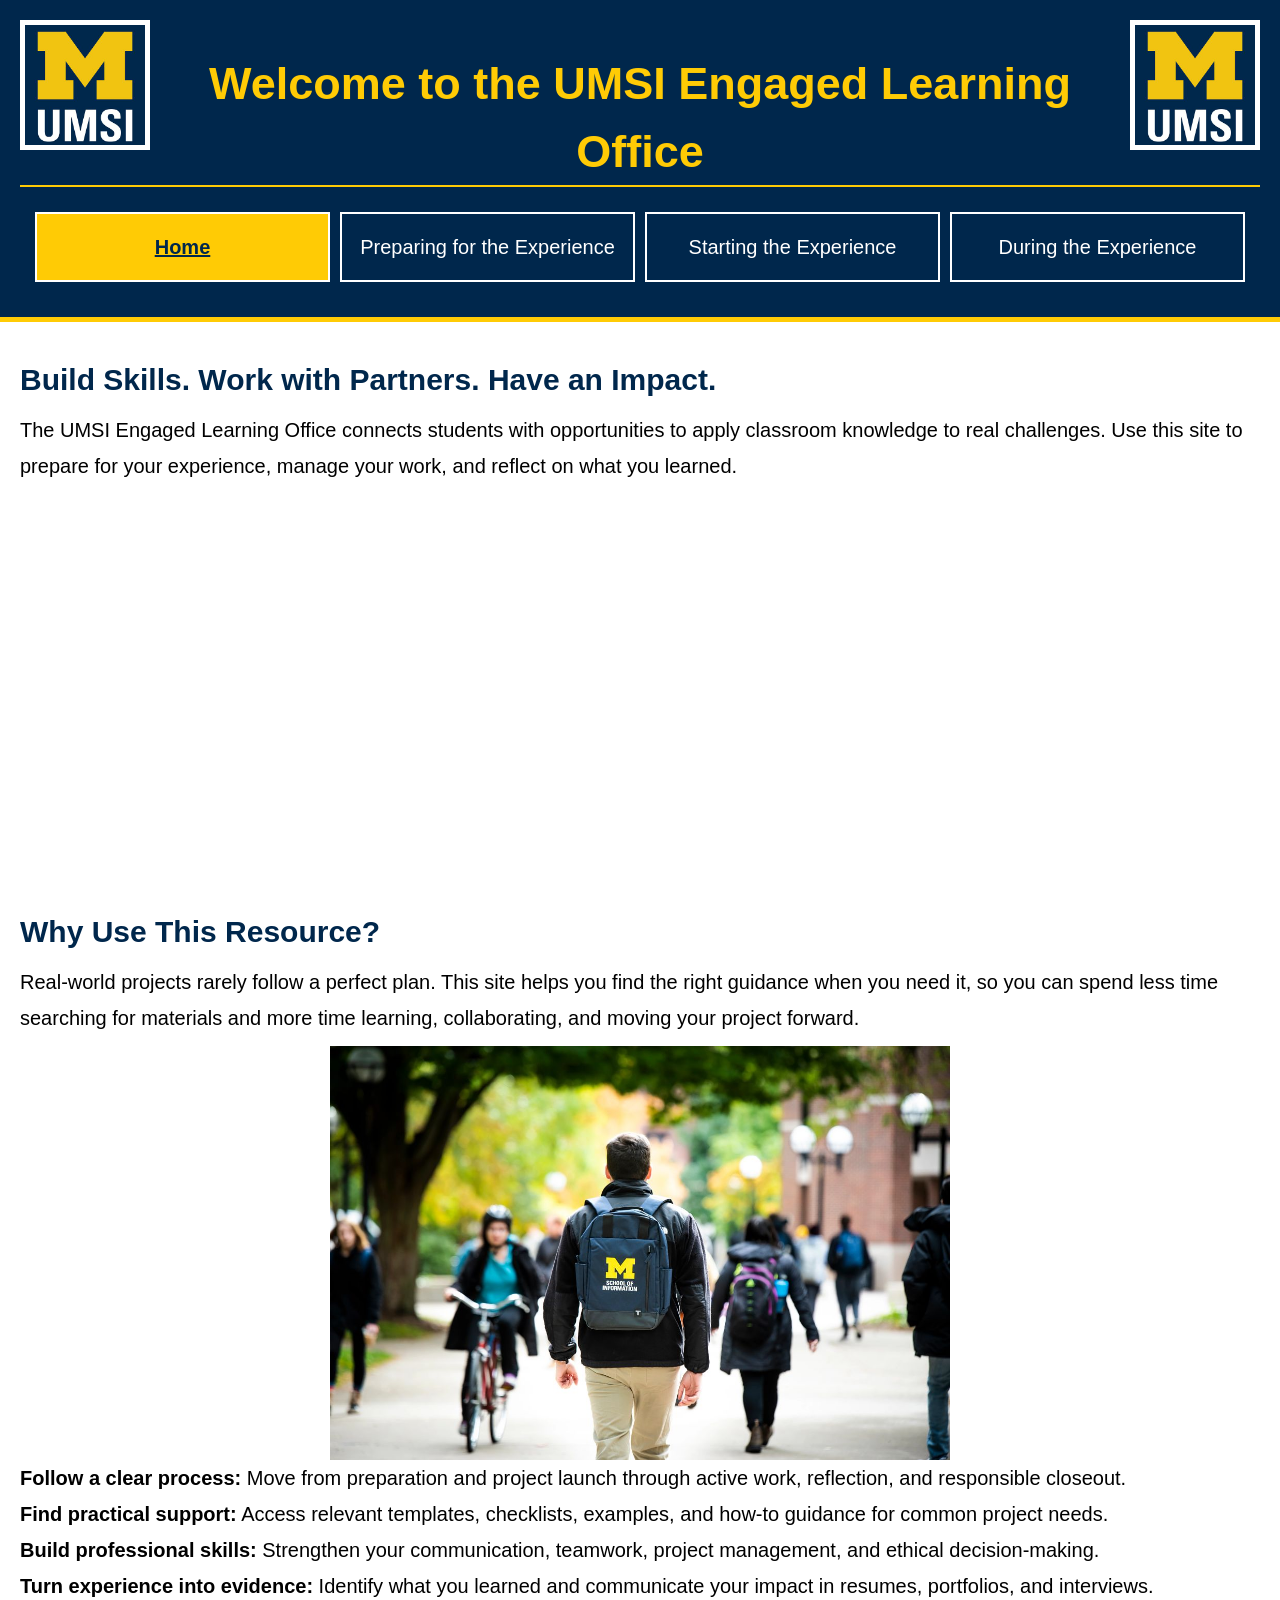
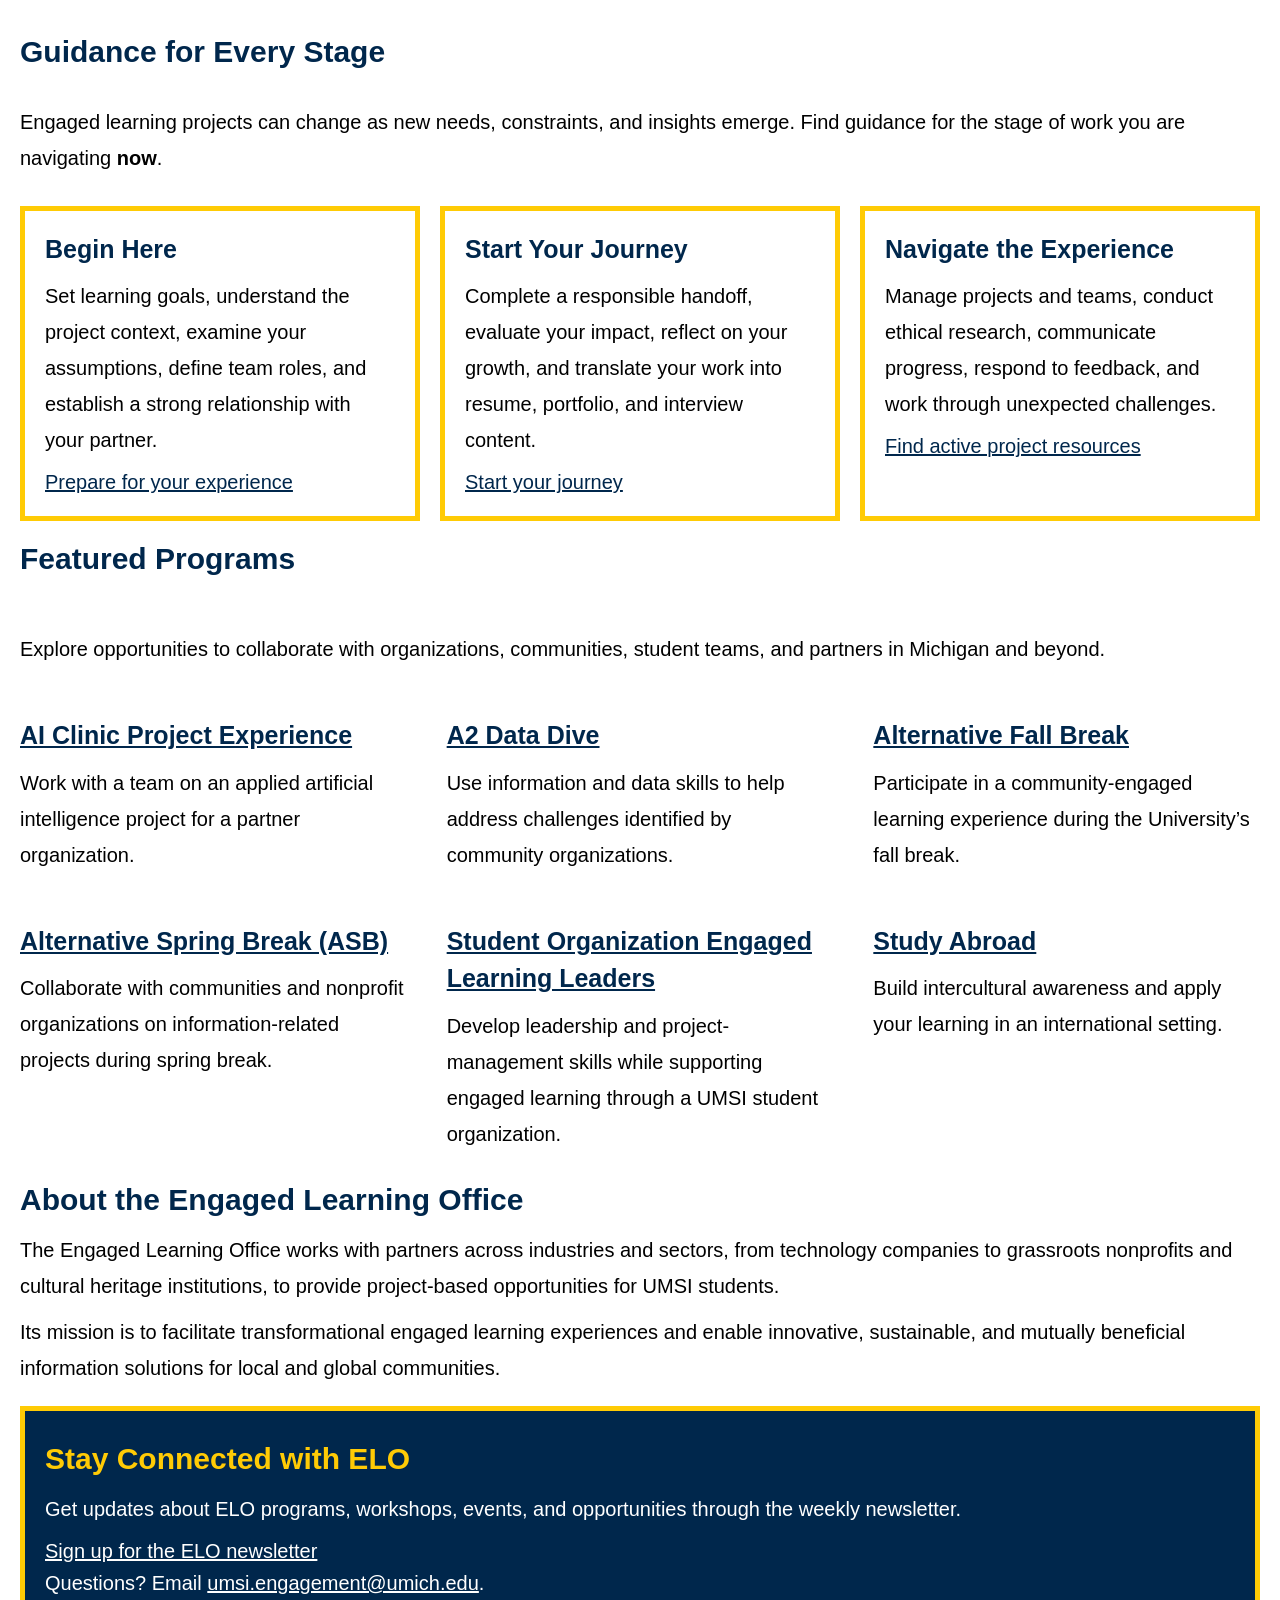
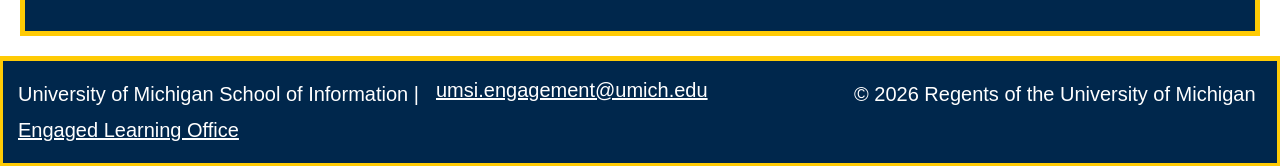
<file: index.html>
<!DOCTYPE html>
<html lang="en">
<head>
    <meta charset="UTF-8">
    <meta name="viewport" content="width=device-width, initial-scale=1.0">
    <link rel="stylesheet" href="CSS/html5reset.css">
    <link rel="stylesheet" href="CSS/style.css">  
    <title>Engaged Learning Resources | UMSI</title>
</head>
<body>

<header>
        <a class="skip-link" href="#main">Skip to Main Content</a>
        <img src="images/UMSI_signature_vertical_informal_solidblue.jpg" alt="UMSI Logo">
        <nav>
            <ul>
                <li><a href="index.html" class="active">Home</a></li>
                <li><a href="prep.html">Preparing for the Experience</a></li>
                <li><a href="start.html">Starting the Experience</a></li>
                <li><a href="during.html">During the Experience</a></li>
            </ul>
        </nav>
        <h1>Welcome to the UMSI Engaged Learning Office</h1>
         <img src="images/UMSI_signature_vertical_informal_solidblue.jpg" alt="UMSI Logo">
    </header>

    <main id="main">
    <section>
      <h2>Build Skills. Work with Partners. Have an Impact.</h2>
      <p>
       The UMSI Engaged Learning Office connects students with opportunities to apply classroom knowledge to real challenges. Use this site to prepare for your experience, manage your work, and reflect on what you learned.
      </p>

      <iframe width="560" height="315" src="https://www.youtube.com/embed/81ZO9RfIJEQ?si=tBp82YWZMl1u7CVS" title="YouTube video player" allow="accelerometer; autoplay; clipboard-write; encrypted-media; gyroscope; picture-in-picture; web-share" referrerpolicy="strict-origin-when-cross-origin" allowfullscreen></iframe>
        
    </section>

<section>
    <h2>Why Use This Resource?</h2>

    <p>Real-world projects rarely follow a perfect plan. This site helps you find the right guidance when you need it, so you can spend less time searching for materials and more time learning, collaborating, and moving your project forward.
    </p>
        <img src="images/UMSI_CampusFall_UMSIBackpack_02.jpg" alt="A student wears a UMSI backpack in fall on the drag.">
    <ul>
        <li><strong>Follow a clear process:</strong> Move from preparation and project launch through active work, reflection, and responsible closeout.</li>
        <li><strong>Find practical support:</strong> Access relevant templates, checklists, examples, and how-to guidance for common project needs.</li>
        <li><strong>Build professional skills:</strong> Strengthen your communication, teamwork, project management, and ethical decision-making.</li>
        <li><strong>Turn experience into evidence:</strong> Identify what you learned and communicate your impact in resumes, portfolios, and interviews.</li>
    </ul>
</section>

 <section class="stages">
    <h2>Guidance for Every Stage</h2>
    <p>Engaged learning projects can change as new needs, constraints, and insights emerge. Find guidance for the stage of work you are navigating <strong>now</strong>.</p>
    <article>
      <h3>Begin Here</h3>
      <p>Set learning goals, understand the project context, examine your assumptions, define team roles, and establish a strong relationship with your partner.</p>
      <a href="prep.html">Prepare for your experience</a>
    </article>

    <article>
      <h3>Start Your Journey</h3>
      <p>Complete a responsible handoff, evaluate your impact, reflect on your growth, and translate your work into resume, portfolio, and interview content.</p>
      <a href="start.html">Start your journey</a>
    </article>

    <article>
     <h3>Navigate the Experience</h3>
      <p>Manage projects and teams, conduct ethical research, communicate progress, respond to feedback, and work through unexpected challenges.</p>
      <a href="during.html">Find active project resources</a>
    </article>
  </section>

    <section class="grid-FeaturedPrograms">
    <h2>Featured Programs</h2>
    <p>Explore opportunities to collaborate with organizations, communities, student teams, and partners in Michigan and beyond.</p>
    <article>
    <h3><a href="https://mcompass.umich.edu/_portal/tds-program-brochure?programid=12810">AI Clinic Project Experience</a></h3>
    <p>Work with a team on an applied artificial intelligence project for a partner organization.</p>
    </article>

    <article>
    <h3><a href="https://mcompass.umich.edu/_portal/tds-program-brochure?programid=12556">A2 Data Dive</a></h3>
    <p>Use information and data skills to help address challenges identified by community organizations.</p>
    </article>

     <article>
      <h3><a href="https://mcompass.umich.edu/_portal/tds-program-brochure?programid=11297">Alternative Fall Break</a></h3>
      <p>Participate in a community-engaged learning experience during the University’s fall break.</p>
    </article>

    <article>
      <h3><a href="https://mcompass.umich.edu/_portal/tds-program-brochure?programid=10621">Alternative Spring Break (ASB)</a></h3>
       <p>Collaborate with communities and nonprofit organizations on information-related projects during spring break.</p>
    </article>

    <article>
      <h3><a href="https://mcompass.umich.edu/_portal/tds-program-brochure?programid=12294">Student Organization Engaged Learning Leaders</a></h3>
       <p>Develop leadership and project-management skills while supporting engaged learning through a UMSI student organization.</p>
    </article>

    <article>
      <h3><a href="https://www.si.umich.edu/student-life/study-abroad">Study Abroad</a></h3>
      <p>Build intercultural awareness and apply your learning in an international setting. </p>
    </article>
   </section>

  <section>
    <h2>About the Engaged Learning Office</h2>
    <p>The Engaged Learning Office works with partners across industries and sectors, from technology companies to grassroots nonprofits and cultural heritage institutions, to provide project-based opportunities for UMSI students.</p>
    <p>Its mission is to facilitate transformational engaged learning experiences and enable innovative, sustainable, and mutually beneficial information solutions for local and global communities.</p>
  </section>
  <aside>
    <h2>Stay Connected with ELO</h2>
    <p>Get updates about ELO programs, workshops, events, and opportunities through the weekly newsletter.</p>
    <div>
       <a href="https://umsi.info/elo-newsletter">Sign up for the ELO newsletter</a>
    </div>
    <p>Questions? Email <a href="mailto:umsi.engagement@umich.edu">umsi.engagement@umich.edu</a>.</p>
  </aside>

    </main>
    <footer>
        <p>University of Michigan School of Information | <a href="https://www.si.umich.edu/programs/engaged-learning/about-engaged-learning-office">Engaged Learning Office</a></p>
      <address>
        <a href="mailto:umsi.engagement@umich.edu">umsi.engagement@umich.edu</a>
      </address>
      <p>&copy; 2026 Regents of the University of Michigan</p>
    </footer>
</body>
</html>
</file>
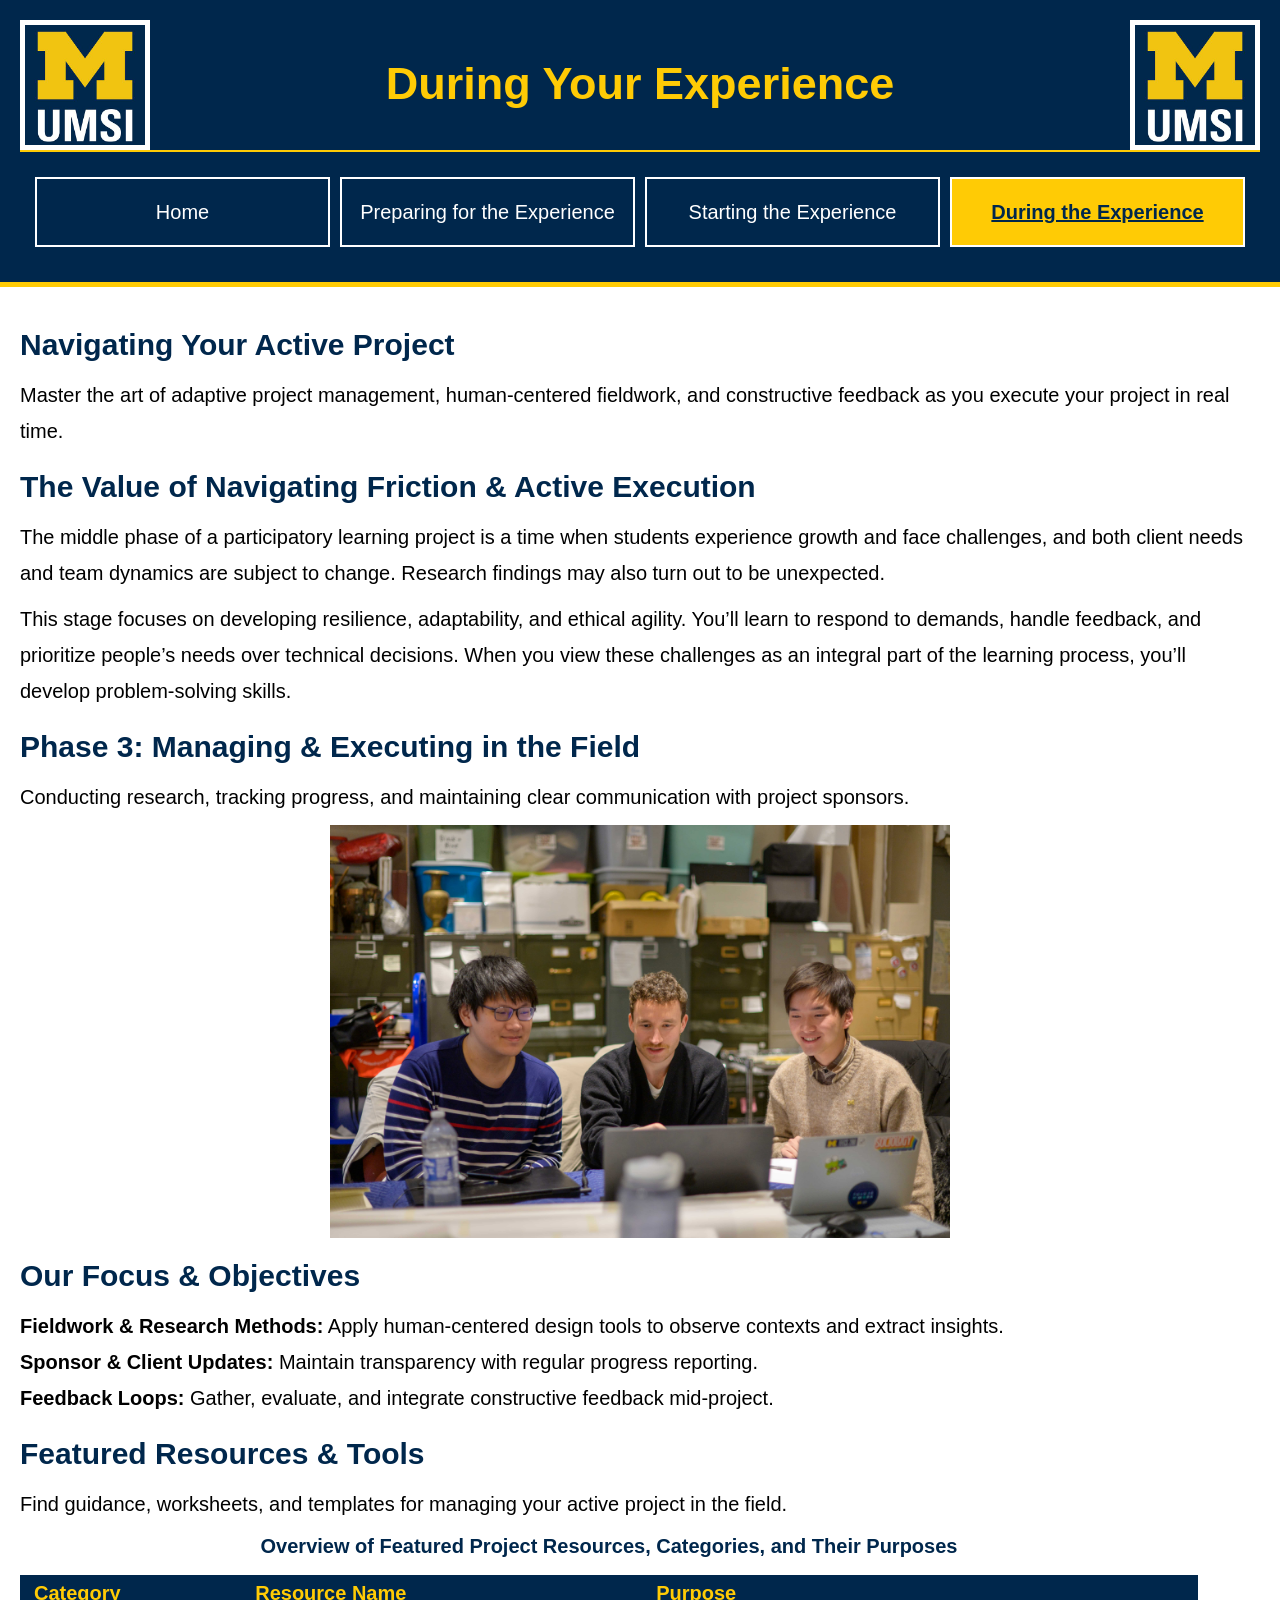
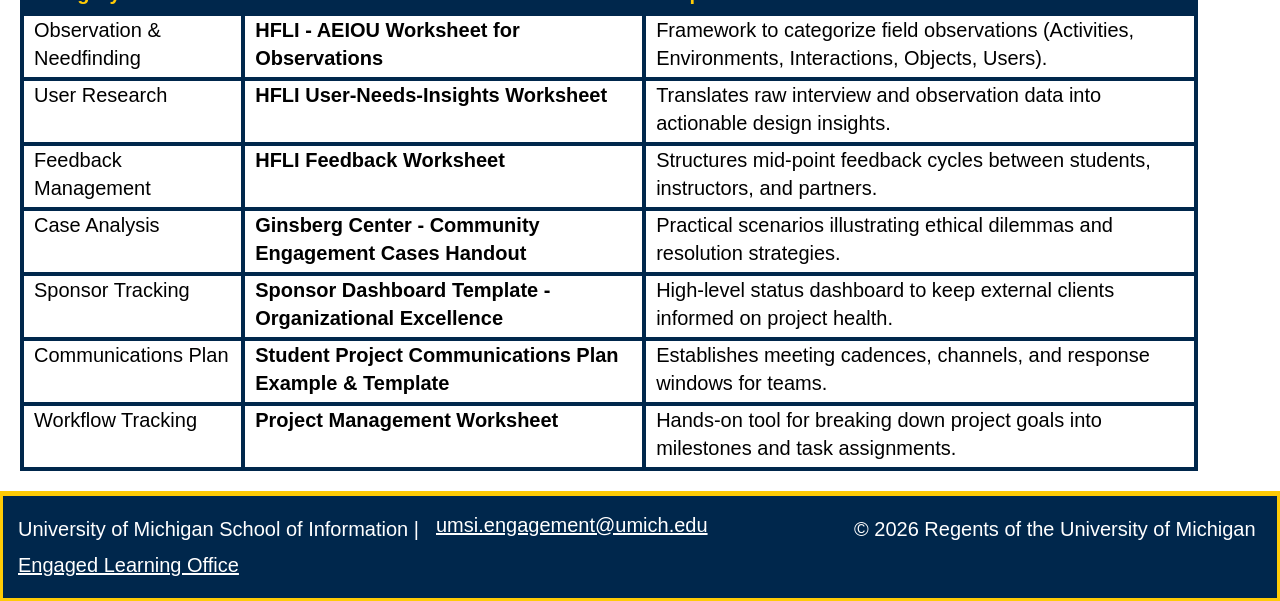
<file: during.html>
<!DOCTYPE html>
<html lang="en">
<head>
    <meta charset="UTF-8">
    <meta name="viewport" content="width=device-width, initial-scale=1.0">
    <link rel="stylesheet" href="CSS/html5reset.css">
    <link rel="stylesheet" href="CSS/style.css">
    <title>During the Experience | UMSI</title>
</head>
<body>

    <header>
     <a class="skip-link" href="#main">Skip to Main Content</a>
        <img src="images/UMSI_signature_vertical_informal_solidblue.jpg" alt="UMSI Logo">
        <nav>
            <ul>
                <li><a href="index.html">Home</a></li>
                <li><a href="prep.html">Preparing for the Experience</a></li>
                <li><a href="start.html">Starting the Experience</a></li>
                <li><a href="during.html" class="active">During the Experience</a></li>
            </ul>
        </nav>
        <h1>During Your Experience</h1>
        <img src="images/UMSI_signature_vertical_informal_solidblue.jpg" alt="UMSI Logo">
    </header>

    <main id="main">
        <section>
            <h2>Navigating Your Active Project</h2>
            <p>Master the art of adaptive project management, human-centered fieldwork, and constructive feedback as you execute your project in real time.</p>
        </section>

        <section>
            <h2>The Value of Navigating Friction & Active Execution</h2>
            <p>The middle phase of a participatory learning project is a time when students experience growth and face challenges, and both client needs and team dynamics are subject to change. Research findings may also turn out to be unexpected.</p>
            <p>This stage focuses on developing resilience, adaptability, and ethical agility. You’ll learn to respond to demands, handle feedback, and prioritize people’s needs over technical decisions. When you view these challenges as an integral part of the learning process, you’ll develop problem-solving skills.</p>
        </section>

        <section>
            <h2>Phase 3: Managing & Executing in the Field</h2>
            <p>Conducting research, tracking progress, and maintaining clear communication with project sponsors.</p>
            <img src="images/UMSI_ASBChineseAmericanMuseumChicago_2026 (1).jpg" width="700px" height="500px" alt="Students in Chicago for alternative spring break.">
        </section>

        <section>
            <h2>Our Focus & Objectives</h2>
            <ul>
                <li><strong>Fieldwork & Research Methods:</strong> Apply human-centered design tools to observe contexts and extract insights.</li>
                <li><strong>Sponsor & Client Updates:</strong> Maintain transparency with regular progress reporting.</li>
                <li><strong>Feedback Loops:</strong> Gather, evaluate, and integrate constructive feedback mid-project.</li>
            </ul>
        </section>

        <section>
            <h2>Featured Resources & Tools</h2>
            <p>Find guidance, worksheets, and templates for managing your active project in the field.</p>
            
            <table>
                <caption>Overview of Featured Project Resources, Categories, and Their Purposes</caption>
                <thead>
                    <tr>
                        <th>Category</th>
                        <th>Resource Name</th>
                        <th>Purpose</th>
                    </tr>
                </thead>
                <tbody>
                    <tr>
                        <td>Observation & Needfinding</td>
                        <td><strong>HFLI - AEIOU Worksheet for Observations</strong></td>
                        <td>Framework to categorize field observations (Activities, Environments, Interactions, Objects, Users).</td>
                    </tr>
                    <tr>
                        <td>User Research</td>
                        <td><strong>HFLI User-Needs-Insights Worksheet</strong></td>
                        <td>Translates raw interview and observation data into actionable design insights.</td>
                    </tr>
                    <tr>
                        <td>Feedback Management</td>
                        <td><strong>HFLI Feedback Worksheet</strong></td>
                        <td>Structures mid-point feedback cycles between students, instructors, and partners.</td>
                    </tr>
                    <tr>
                        <td>Case Analysis</td>
                        <td><strong>Ginsberg Center - Community Engagement Cases Handout</strong></td>
                        <td>Practical scenarios illustrating ethical dilemmas and resolution strategies.</td>
                    </tr>
                    <tr>
                        <td>Sponsor Tracking</td>
                        <td><strong>Sponsor Dashboard Template - Organizational Excellence</strong></td>
                        <td>High-level status dashboard to keep external clients informed on project health.</td>
                    </tr>
                    <tr>
                        <td>Communications Plan</td>
                        <td><strong>Student Project Communications Plan Example & Template</strong></td>
                        <td>Establishes meeting cadences, channels, and response windows for teams.</td>
                    </tr>
                    <tr>
                        <td>Workflow Tracking</td>
                        <td><strong>Project Management Worksheet</strong></td>
                        <td>Hands-on tool for breaking down project goals into milestones and task assignments.</td>
                    </tr>
                </tbody>
            </table>
        </section>
    </main>

    <footer>
        <p>University of Michigan School of Information | <a href="https://www.si.umich.edu/programs/engaged-learning/about-engaged-learning-office">Engaged Learning Office</a></p>
        <address>
            <a href="mailto:umsi.engagement@umich.edu">umsi.engagement@umich.edu</a>
        </address>
        <p>&copy; 2026 Regents of the University of Michigan</p>
    </footer>
</body>
</html>
</file>
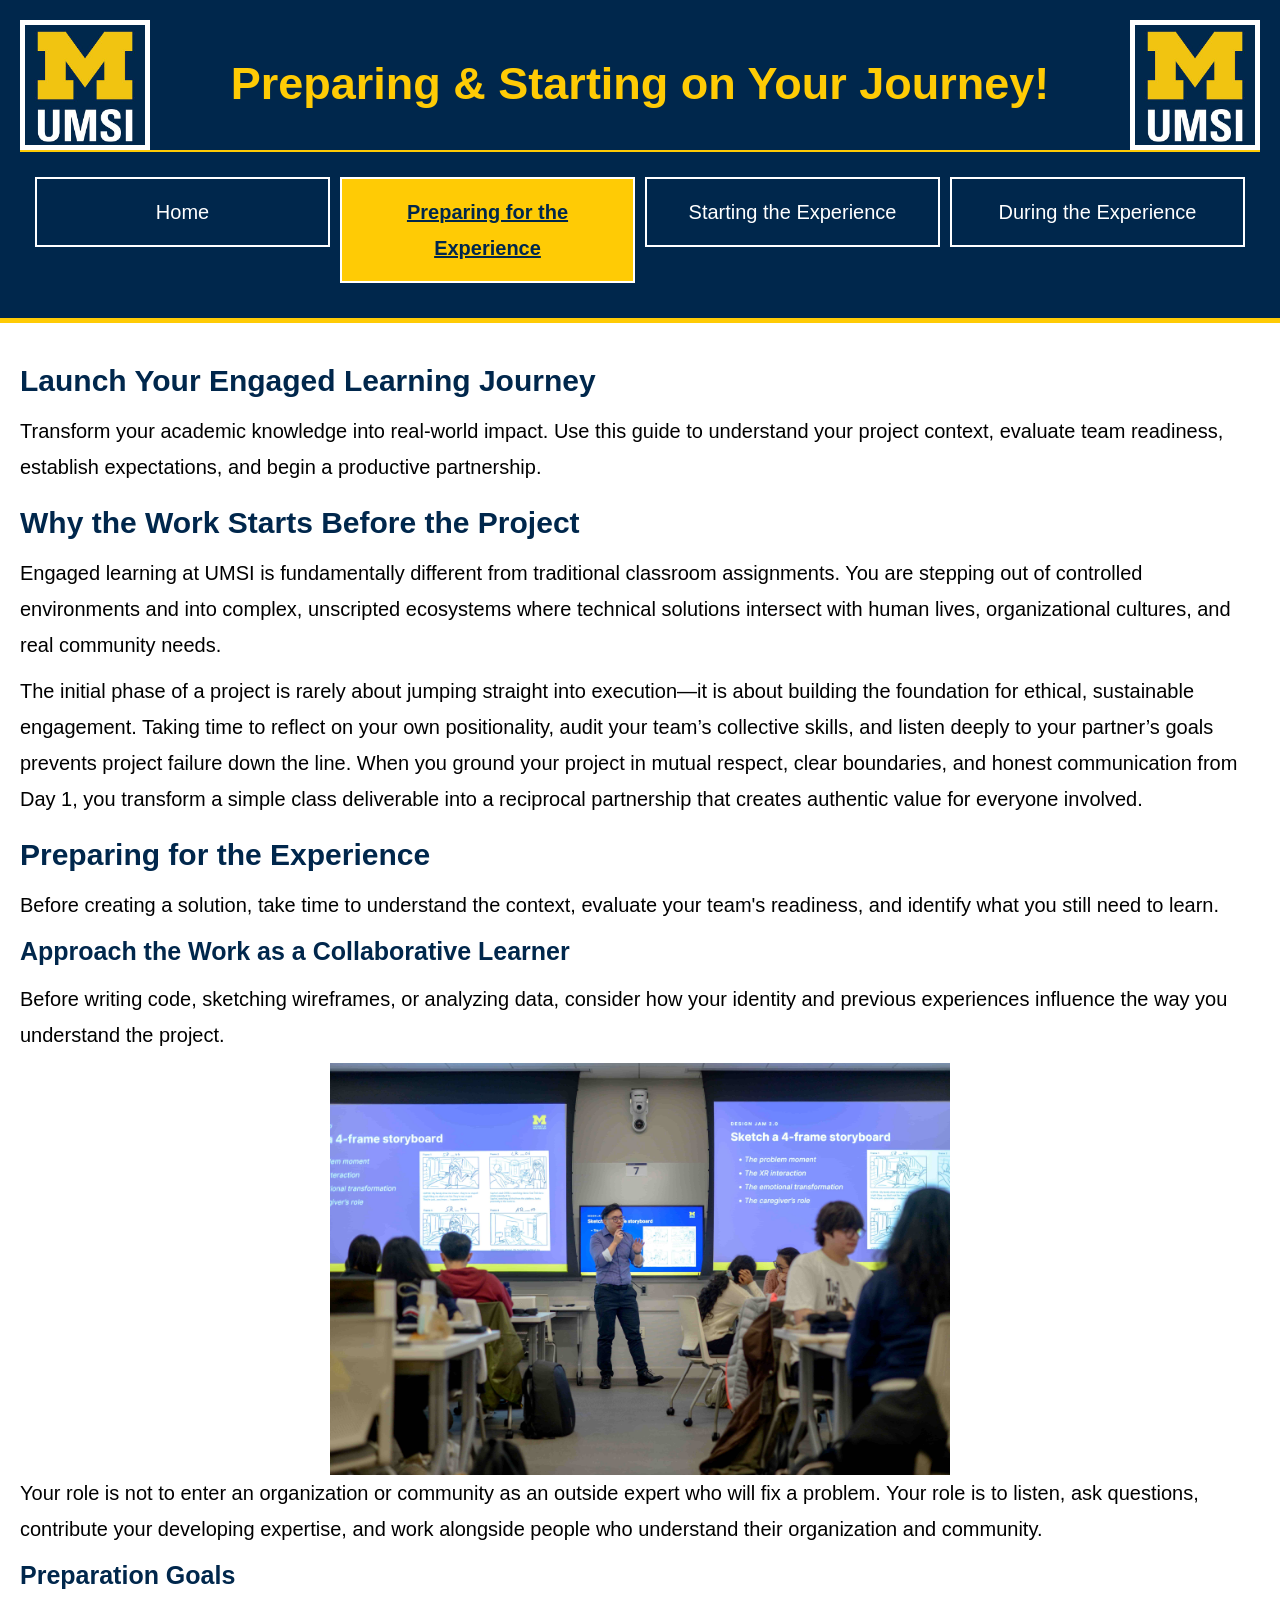
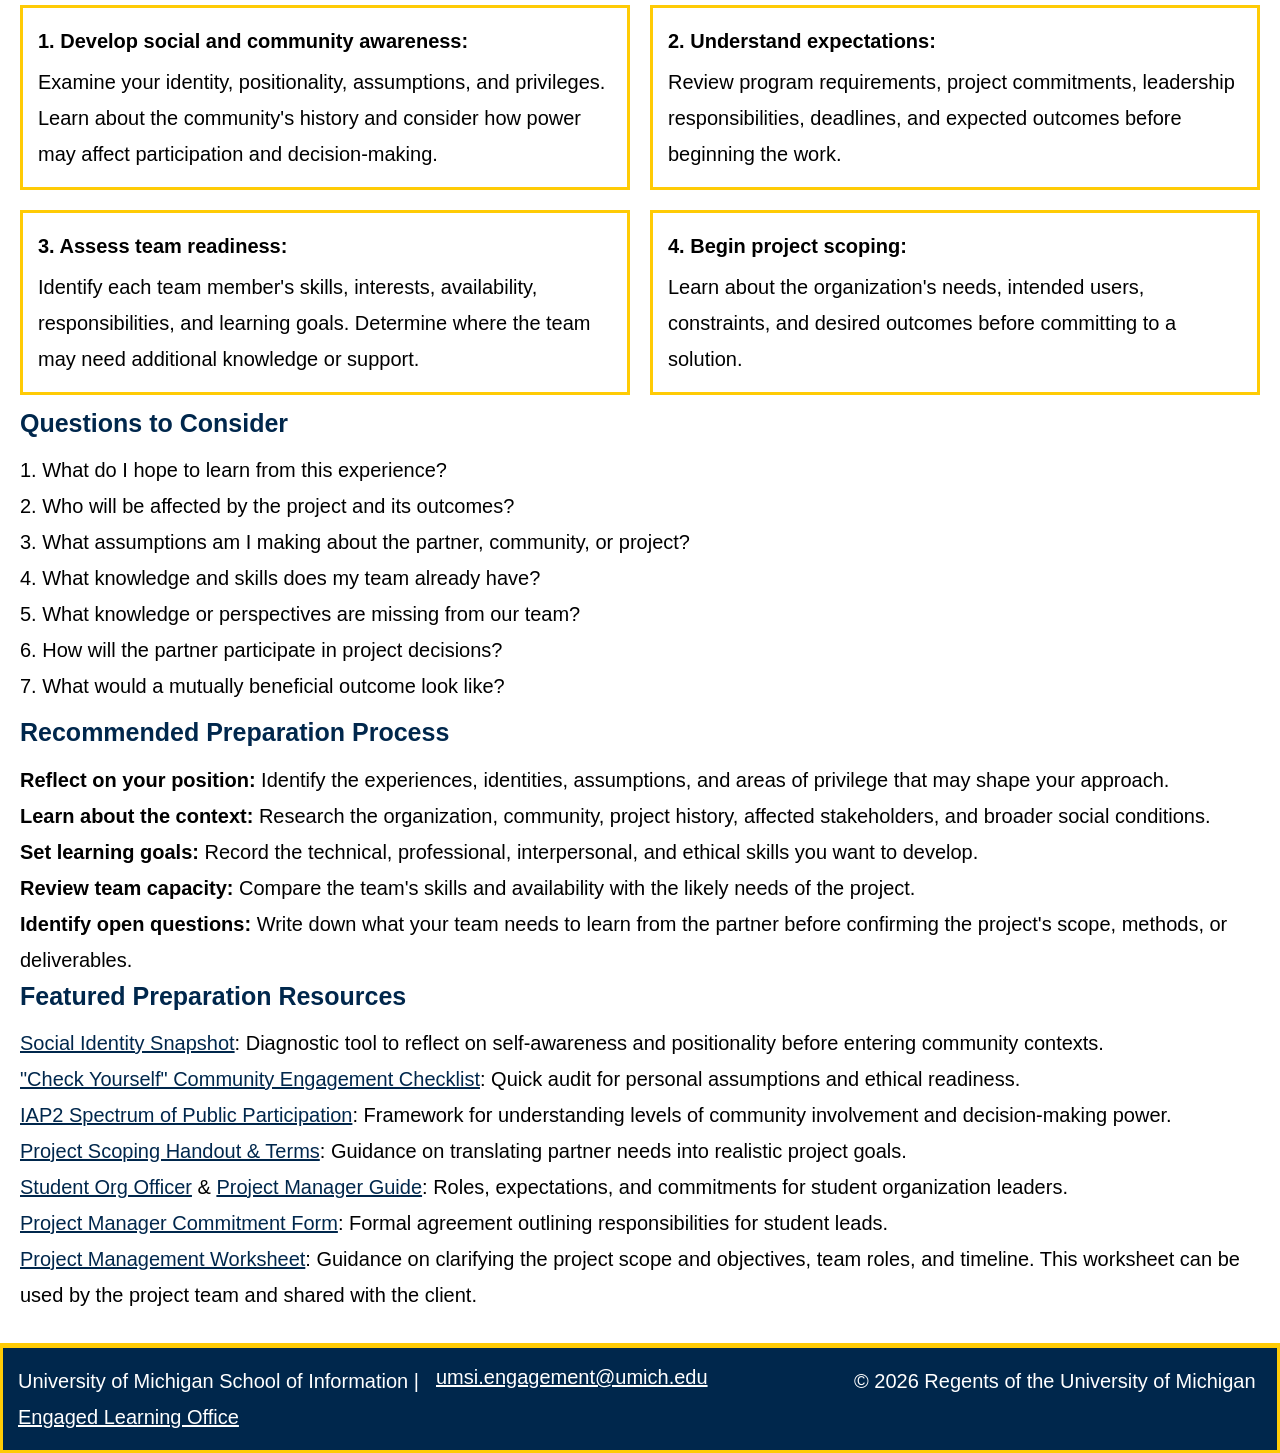
<file: prep.html>
<!DOCTYPE html>
<html lang="en">
<head>
    <meta charset="UTF-8">
    <meta name="viewport" content="width=device-width, initial-scale=1.0">
    <link rel="stylesheet" href="CSS/html5reset.css">
    <link rel="stylesheet" href="CSS/style.css">
    <title>Preparing for Your Experience</title>
</head>
<body>

    <header>
       <a class="skip-link" href="#main">Skip to Main Content</a>
        <img src="images/UMSI_signature_vertical_informal_solidblue.jpg" alt="UMSI Logo">
        <nav>
            <ul>
                <li><a href="index.html">Home</a></li>
                <li><a href="prep.html" class="active">Preparing for the Experience</a></li>
                <li><a href="start.html">Starting the Experience</a></li>
                <li><a href="during.html">During the Experience</a></li>
            </ul>
        </nav>
        <h1>Preparing & Starting on Your Journey!</h1>
        <img src="images/UMSI_signature_vertical_informal_solidblue.jpg" alt="UMSI Logo">
    </header>

    <main id="main">
        <section>
            <h2>Launch Your Engaged Learning Journey</h2>
            <p>Transform your academic knowledge into real-world impact. Use this guide to understand your project context, evaluate team readiness, establish expectations, and begin a productive partnership.</p>
        </section>

        <section>
            <h2>Why the Work Starts Before the Project</h2>
            <p>Engaged learning at UMSI is fundamentally different from traditional classroom assignments. You are stepping out of controlled environments and into complex, unscripted ecosystems where technical solutions intersect with human lives, organizational cultures, and real community needs.</p>
            <p>The initial phase of a project is rarely about jumping straight into execution—it is about building the foundation for ethical, sustainable engagement. Taking time to reflect on your own positionality, audit your team’s collective skills, and listen deeply to your partner’s goals prevents project failure down the line. When you ground your project in mutual respect, clear boundaries, and honest communication from Day 1, you transform a simple class deliverable into a reciprocal partnership that creates authentic value for everyone involved.</p>
        </section>

        <section>
            <h2>Preparing for the Experience</h2>
            <p>Before creating a solution, take time to understand the context, evaluate your team's readiness, and identify what you still need to learn.</p>
            
            <article>
                <h3>Approach the Work as a Collaborative Learner</h3>
                <p>Before writing code, sketching wireframes, or analyzing data, consider how your identity and previous experiences influence the way you understand the project.</p>
                <img src="images/UMSI_DesignJam_MixelStudio_11052025_03.jpg" alt="Students work together in a bright classroom with screens and projectors.">
                <p>Your role is not to enter an organization or community as an outside expert who will fix a problem. Your role is to listen, ask questions, contribute your developing expertise, and work alongside people who understand their organization and community.</p>
            </article>

            <article class="grid-preparation-goals">
                <h3>Preparation Goals</h3>
                <ul>
                    <li><strong>1. Develop social and community awareness:</strong> Examine your identity, positionality, assumptions, and privileges. Learn about the community's history and consider how power may affect participation and decision-making.</li>
                    <li><strong>2. Understand expectations:</strong> Review program requirements, project commitments, leadership responsibilities, deadlines, and expected outcomes before beginning the work.</li>
                    <li><strong>3. Assess team readiness:</strong> Identify each team member's skills, interests, availability, responsibilities, and learning goals. Determine where the team may need additional knowledge or support.</li>
                    <li><strong>4. Begin project scoping:</strong> Learn about the organization's needs, intended users, constraints, and desired outcomes before committing to a solution.</li>
                </ul>
            </article>

            <article>
                <h3>Questions to Consider</h3>
                <ul>
                    <li>1. What do I hope to learn from this experience?</li>
                    <li>2. Who will be affected by the project and its outcomes?</li>
                    <li>3. What assumptions am I making about the partner, community, or project?</li>
                    <li>4. What knowledge and skills does my team already have?</li>
                    <li>5. What knowledge or perspectives are missing from our team?</li>
                    <li>6. How will the partner participate in project decisions?</li>
                    <li>7. What would a mutually beneficial outcome look like?</li>
                </ul>
            </article>

            <article>
                <h3>Recommended Preparation Process</h3>
                <ol>
                    <li><strong>Reflect on your position:</strong> Identify the experiences, identities, assumptions, and areas of privilege that may shape your approach.</li>
                    <li><strong>Learn about the context:</strong> Research the organization, community, project history, affected stakeholders, and broader social conditions.</li>
                    <li><strong>Set learning goals:</strong> Record the technical, professional, interpersonal, and ethical skills you want to develop.</li>
                    <li><strong>Review team capacity:</strong> Compare the team's skills and availability with the likely needs of the project.</li>
                    <li><strong>Identify open questions:</strong> Write down what your team needs to learn from the partner before confirming the project's scope, methods, or deliverables.</li>
                </ol>
            </article>

            <article>
                <h3>Featured Preparation Resources</h3>
                <ul>
                    <li><a href="https://sites.lsa.umich.edu/equitable-teaching/social-identity-snapshot">Social Identity Snapshot</a>: Diagnostic tool to reflect on self-awareness and positionality before entering community contexts.</li>
                    <li><a href="https://docs.google.com/document/d/1Qt9YeStVwDHjwJhOLAz42JSNQR2lFMurdUtxtdrGkuc/edit?tab=t.0#heading=h.ch0bvccjkrzn">"Check Yourself" Community Engagement Checklist</a>: Quick audit for personal assumptions and ethical readiness.</li>
                    <li><a href="https://drive.google.com/file/d/1zc1RNlrDxV51-muOERdDTnINQcquJpOA/view?usp=sharing">IAP2 Spectrum of Public Participation</a>: Framework for understanding levels of community involvement and decision-making power.</li>
                    <li><a href="https://docs.google.com/document/d/1TrEDolwmOIlXgYgAP9VvlOGoYOwFfe6KxzZOgZSVYVw/edit?usp=drive_link">Project Scoping Handout & Terms</a>: Guidance on translating partner needs into realistic project goals.</li>
                    <li><a href="https://docs.google.com/document/d/1AexsV_JeSd0kRUBbcifZpfBu6y6Zi8Y0iJScp1I3gkM/edit?usp=drive_link">Student Org Officer</a> & <a href="https://docs.google.com/document/u/0/d/1uwOOS0TrXWzcSShj8DUFpckWo0t1UNu_Q7WVbZnLhX0/edit">Project Manager Guide</a>: Roles, expectations, and commitments for student organization leaders.</li>
                    <li><a href="https://docs.google.com/document/d/1U4lCNGyWKJ3C2i_VgFqAR45Z4zF1FehuthuqT-M2wdI/edit?usp=drive_link">Project Manager Commitment Form</a>: Formal agreement outlining responsibilities for student leads.</li>
                    <li><a href="https://docs.google.com/document/d/1twc-7TYWmb_PNrOBiDI1NuJqJAuhluTICr22GRd_NLc/edit?usp=drive_link">Project Management Worksheet</a>: Guidance on clarifying the project scope and objectives, team roles, and timeline. This worksheet can be used by the project team and shared with the client.</li>
                </ul>
            </article>
        </section>
    </main>

    <footer>
        <p>University of Michigan School of Information | <a href="https://www.si.umich.edu/programs/engaged-learning/about-engaged-learning-office">Engaged Learning Office</a></p>
        <address>
            <a href="mailto:umsi.engagement@umich.edu">umsi.engagement@umich.edu</a>
        </address>
        <p>&copy; 2026 Regents of the University of Michigan</p>
    </footer>

</body>
</html>
</file>
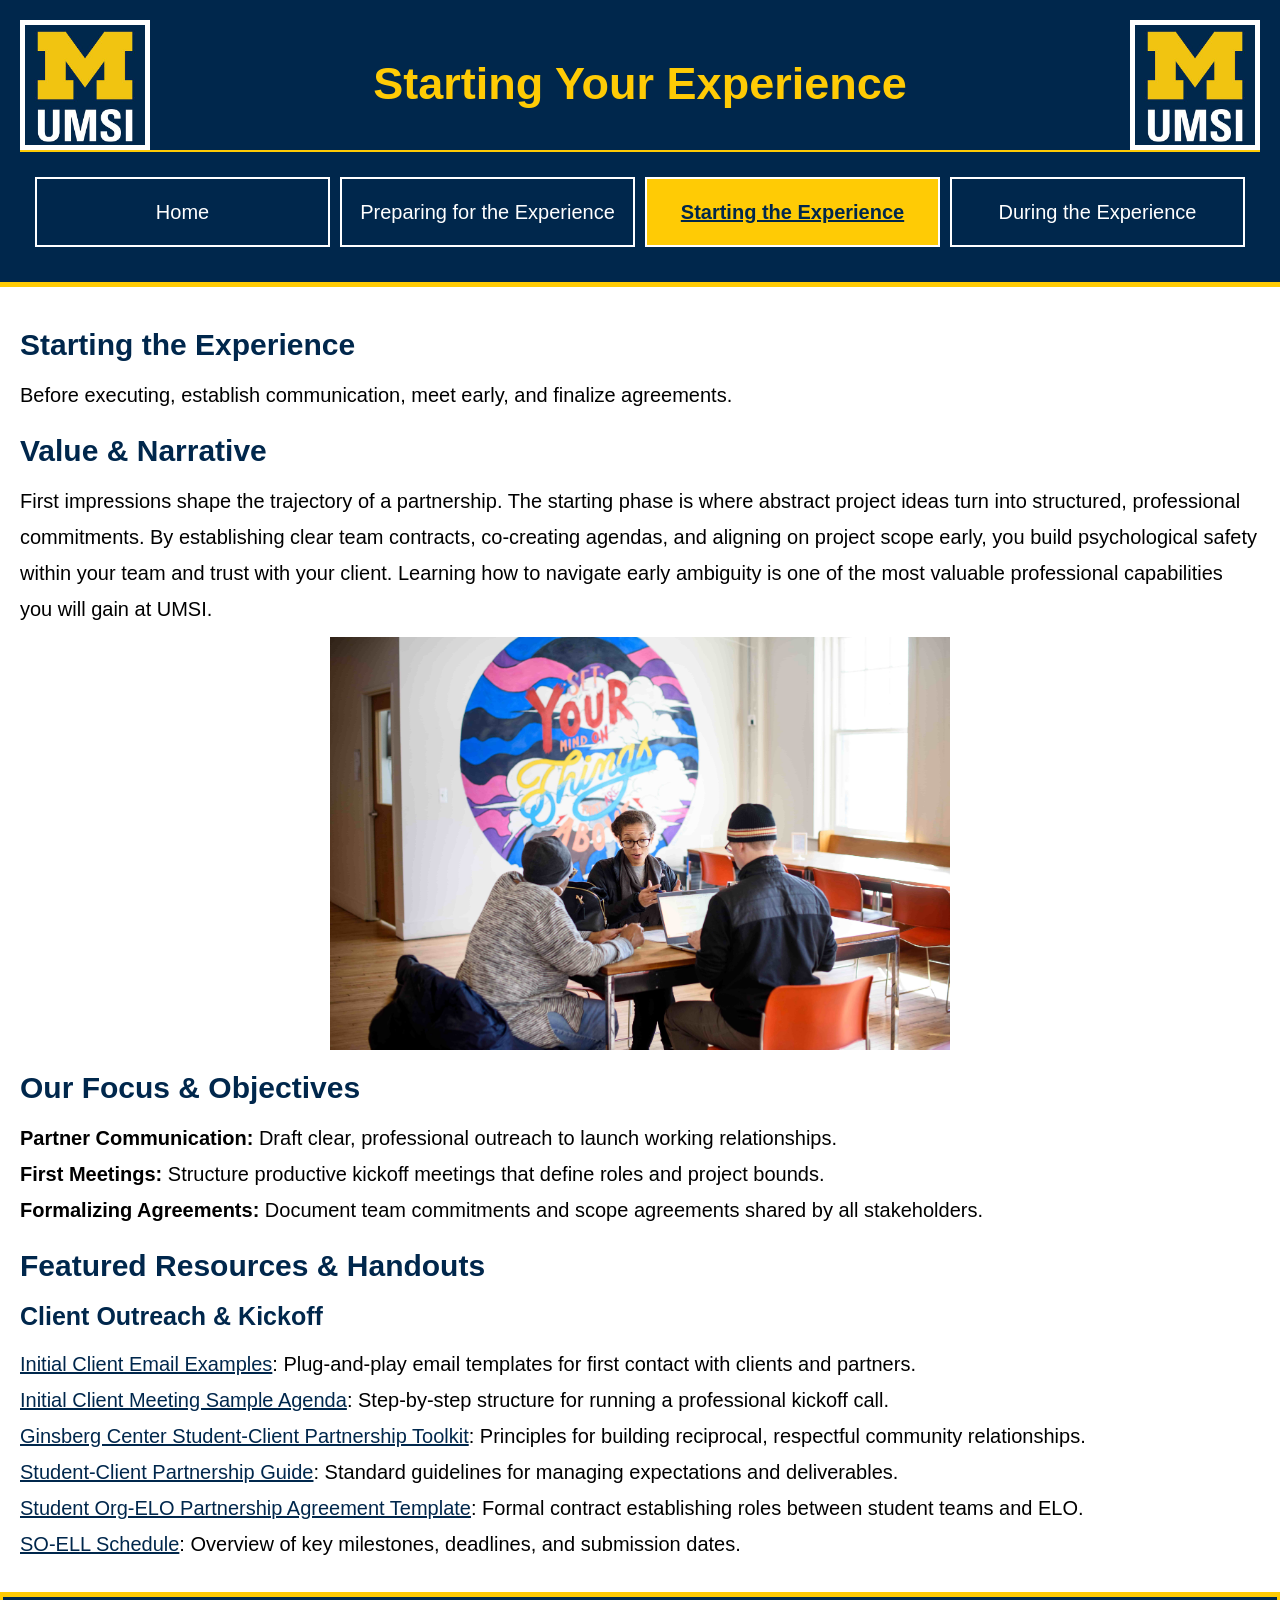
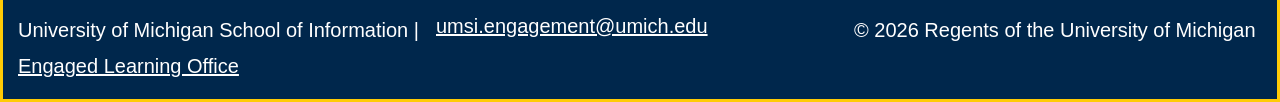
<file: start.html>
<!DOCTYPE html>
<html lang="en">
<head>
    <meta charset="UTF-8">
    <meta name="viewport" content="width=device-width, initial-scale=1.0">
    <link rel="stylesheet" href="CSS/html5reset.css">
    <link rel="stylesheet" href="CSS/style.css">
    <title>Starting Your Experience</title>
</head>
<body>

    <header>
       <a class="skip-link" href="#main">Skip to Main Content</a>
        <img src="images/UMSI_signature_vertical_informal_solidblue.jpg" alt="UMSI Logo">
        <nav>
            <ul>
                <li><a href="index.html">Home</a></li>
                <li><a href="prep.html">Preparing for the Experience</a></li>
                <li><a href="start.html" class="active">Starting the Experience</a></li>
                <li><a href="during.html">During the Experience</a></li>
            </ul>
        </nav>
        <h1>Starting Your Experience</h1>
        <img src="images/UMSI_signature_vertical_informal_solidblue.jpg" alt="UMSI Logo">
    </header>

    <main id="main">
        <section>
            <h2>Starting the Experience</h2>
            <p>Before executing, establish communication, meet early, and finalize agreements.</p>
        </section>

        <section>
            <h2>Value & Narrative</h2>
            <p>First impressions shape the trajectory of a partnership. The starting phase is where abstract project ideas turn into structured, professional commitments. By establishing clear team contracts, co-creating agendas, and aligning on project scope early, you build psychological safety within your team and trust with your client. Learning how to navigate early ambiguity is one of the most valuable professional capabilities you will gain at UMSI.</p>
            <img src="images/UMSI_Detroit_CUTgroup_06.jpg" width="700" height="500" alt="Students do user testing in a building in Detroit.">
        </section>

        <section>
            <h2>Our Focus & Objectives</h2>
            <ul>
                <li><strong>Partner Communication:</strong> Draft clear, professional outreach to launch working relationships.</li>
                <li><strong>First Meetings:</strong> Structure productive kickoff meetings that define roles and project bounds.</li>
                <li><strong>Formalizing Agreements:</strong> Document team commitments and scope agreements shared by all stakeholders.</li>
            </ul>
        </section>

        <section>
            <h2>Featured Resources & Handouts</h2>
            <article>
                <h3>Client Outreach & Kickoff</h3>
                <ul>
                    <li><a href="https://docs.google.com/document/d/1fWFXwoW5fKX_Tctn97Gio5XZDwILNlqIOyKKE8Yk5J0/edit?usp=drive_link">Initial Client Email Examples</a>: Plug-and-play email templates for first contact with clients and partners.</li>
                    <li><a href="https://docs.google.com/document/d/1ItXxYauAcPoaGMUZWuJsX-OLFfGmeBOWT7JNhoZxGyU/edit?usp=drive_link">Initial Client Meeting Sample Agenda</a>: Step-by-step structure for running a professional kickoff call.</li>
                    <li><a href="https://ginsberg.umich.edu/article/campus-community-partnerships-toolkit">Ginsberg Center Student-Client Partnership Toolkit</a>: Principles for building reciprocal, respectful community relationships.</li>
                    <li><a href="https://drive.google.com/file/d/12ealxkKCvOZajxK7doyUXu_k2LyKPUP2/view?usp=drive_link">Student-Client Partnership Guide</a>: Standard guidelines for managing expectations and deliverables.</li>
                    <li><a href="https://docs.google.com/document/d/1y5Y2wc1ADz0n_ht26kPYlFK3Zm9i3UR_Z0OMWP3Q_xQ/edit?usp=drive_link">Student Org-ELO Partnership Agreement Template</a>: Formal contract establishing roles between student teams and ELO.</li>
                    <li><a href="https://docs.google.com/spreadsheets/d/1YeK2WerSbhaU5hjEg9wxdXmzBx9lgRy2yHBKAH-SxiA/edit?gid=166831640#gid=166831640">SO-ELL Schedule</a>: Overview of key milestones, deadlines, and submission dates.</li>
                </ul>
            </article>
        </section>
    </main>

    <footer>
        <p>University of Michigan School of Information | <a href="https://www.si.umich.edu/programs/engaged-learning/about-engaged-learning-office">Engaged Learning Office</a></p>
        <address>
            <a href="mailto:umsi.engagement@umich.edu">umsi.engagement@umich.edu</a>
        </address>
        <p>&copy; 2026 Regents of the University of Michigan</p>
    </footer>

</body>
</html>
</file>
<file: CSS/style.css>
iframe {
  width: 100%;
  height: 200px;
  border: 0;
}


body {
  font-family: Arial, sans-serif;
  font-size: 20px;
  color: black;
  background-color: white;
  line-height: 1.4;
}

.skip-link {
  position: absolute;
  top: -100px;
  left: 0;
  padding: 16px 20px;
  background-color: #ffcb05;
  color: #00274c;
  font-weight: bold;
}

.skip-link:focus {
  top: 0;
}

a:focus {
  outline: 5px dashed #ffcb05;
  box-shadow: 0 0 0 5px #00274c;
}



header {
  background-color: #00274c;
  padding: 10px 10px 10px;
  border-bottom: 5px solid #ffcb05;
  text-align: center;

}


img {
  max-width: 100%;
  height: auto;
}

header img {
  width: 50%;
  background-color: white;
  padding: 5px;
}

nav ul {
  display: grid;
  grid-template-columns: repeat(2, 1fr);
  padding: 0 5px;
  margin-top: 10px;
  gap: 10px;
}

nav a {
  display: block;
  padding: 15px;
  min-height: 45px;
  color: white;
  text-decoration: none;
  border: 2px solid white;
}

nav a.active,
nav a:hover {
  background-color: #ffcb05;
  color: #00274c;
  font-weight: bold;
  text-decoration: underline;
}


main {
  padding: 14px 20px;
}


h1,
h2,
h3 {
  color: #00274c;
  line-height: 1.5;
  font-weight: bold;
}

header h1 {
  color: white;
  font-size: 24px;
  margin-top: 8px;
}

h2 {
  font-size: 22px;
  margin-top: 15px;
}


h3 {
  font-size: 20px;
}

main a {
  color: #00274c;
}

aside {
  background-color: #00274c;
  color: white;
  padding: 20px;
  margin-top: 20px;
  border-left: 5px solid #ffcb05;
  border-right: 5px solid #ffcb05;
  border-top: 5px solid #ffcb05;
  border-bottom: 5px solid #ffcb05;
}

aside h2 {
  color: #ffcb05;
  margin-top: 5px;
}

aside a {
  color: white;
}

footer {
  gap: 10px;
  background-color: #00274c;
  color: white;
  padding: 15px 15px;
  border-top: 5px solid #ffcb05;
}


footer a {
  padding: 5px 0;
  color: white;
}


main p,
main ul,
main h1,
main h2,
main h3 {
  margin-bottom: 10px;
}

strong {
  font-weight: bold;
}


main > section.grid-FeaturedPrograms {
  display: grid;
  grid-template-columns: repeat(2, 1fr); 
  gap: 20px; 
}


main > section.grid-FeaturedPrograms h2,
main > section.grid-FeaturedPrograms > p {
  grid-column: 1 / -1; 
}


article.grid-preparation-goals ul {
  display: grid;
  grid-template-columns: repeat(2, 1fr); 
  gap: 20px;                                                 
}

@media (prefers-reduced-motion: reduce) {
  * {
    animation: none;
    transition: none;
  }
}


@media (min-width: 768px) {

  body {
    font-size: 20px;
    font-family: Arial,sans-serif;
  }
header {
    display: grid;
    grid-template-columns: auto 1fr auto; 
    padding: 20px 20px 20px 20px;
}

header img {
    width: 130px; 
    grid-row-start: 1;
}

header h1 {
    font-size: 45px;
    color: #ffcb05;
    text-align: center;
    margin-top: 30px;
    grid-row-start: 1;
}

header nav {
    width: 100%;
    border-top: 2px solid #ffcb05; 
    padding: 10px;
    grid-column: 1 / -1; 
}

  nav ul {
    grid-template-columns: repeat(4, 1fr);
    padding: 5px 5px 5px 5px;
  }

  nav a {
    text-align: center;
  }

  main {
    width: auto; 
    padding: 20px 20px 20px 20px;
  }

  h2 {
    font-size: 30px;
  }

  h3 {
    font-size: 25px;
  }
p,
li {
  line-height: 1.8;
}

iframe {
  width: 50%;
  display: block;
  margin:auto;
  height: 400px;
  border: 0;
}
section img {
  width: 50%;
  display: block;
  margin:auto;
  height: auto;
  }

  .stages {
    display: grid;
    grid-template-columns: repeat(3, 1fr);
    gap: 20px;
  }

  .stages h2,
  .stages > p {
    grid-column: 1 / -1;
  }

  .stages article {
    border: 5px solid #ffcb05;
    padding: 20px;
  }


  main > section.grid-FeaturedPrograms {
    grid-template-columns: repeat(3, 1fr);
    gap: 40px;
  }


 article.grid-preparation-goals ul {
  list-style:none;
  display: grid;
  padding: 0;
}

article.grid-preparation-goals li {
  border: 2px solid #00274c;
  border-top: 3px solid #ffcb05;
  border-left: 3px solid #ffcb05;
  border-right: 3px solid #ffcb05;
  border-bottom: 3px solid #ffcb05;
  padding: 15px;
}

article.grid-preparation-goals li strong {
  display: block;
  margin-bottom: 5px;
}


  footer {
    display: grid;
    grid-template-columns: repeat(3, 1fr);
    padding: 15px 15px 15px 15px;
    border-bottom: 3px solid #ffcb05;
    border-left: 3px solid #ffcb05;
    border-right: 3px solid #ffcb05;
  }

  table {
    width: 95%; 
  }
  table caption{
    text-align: center;
    color: #00274c;
    font-weight: bold;
    margin-bottom: 15px;
  }

  th,
  td {
    border: 4px solid #00274c;
    padding-left: 10px;
    padding-right: 10px;
    padding-bottom: 5px;
    text-align: left;
  }

  th {
    background-color: #00274c;
    color: #ffcb05;
    font-weight: bold;
  }
   }
</file>
